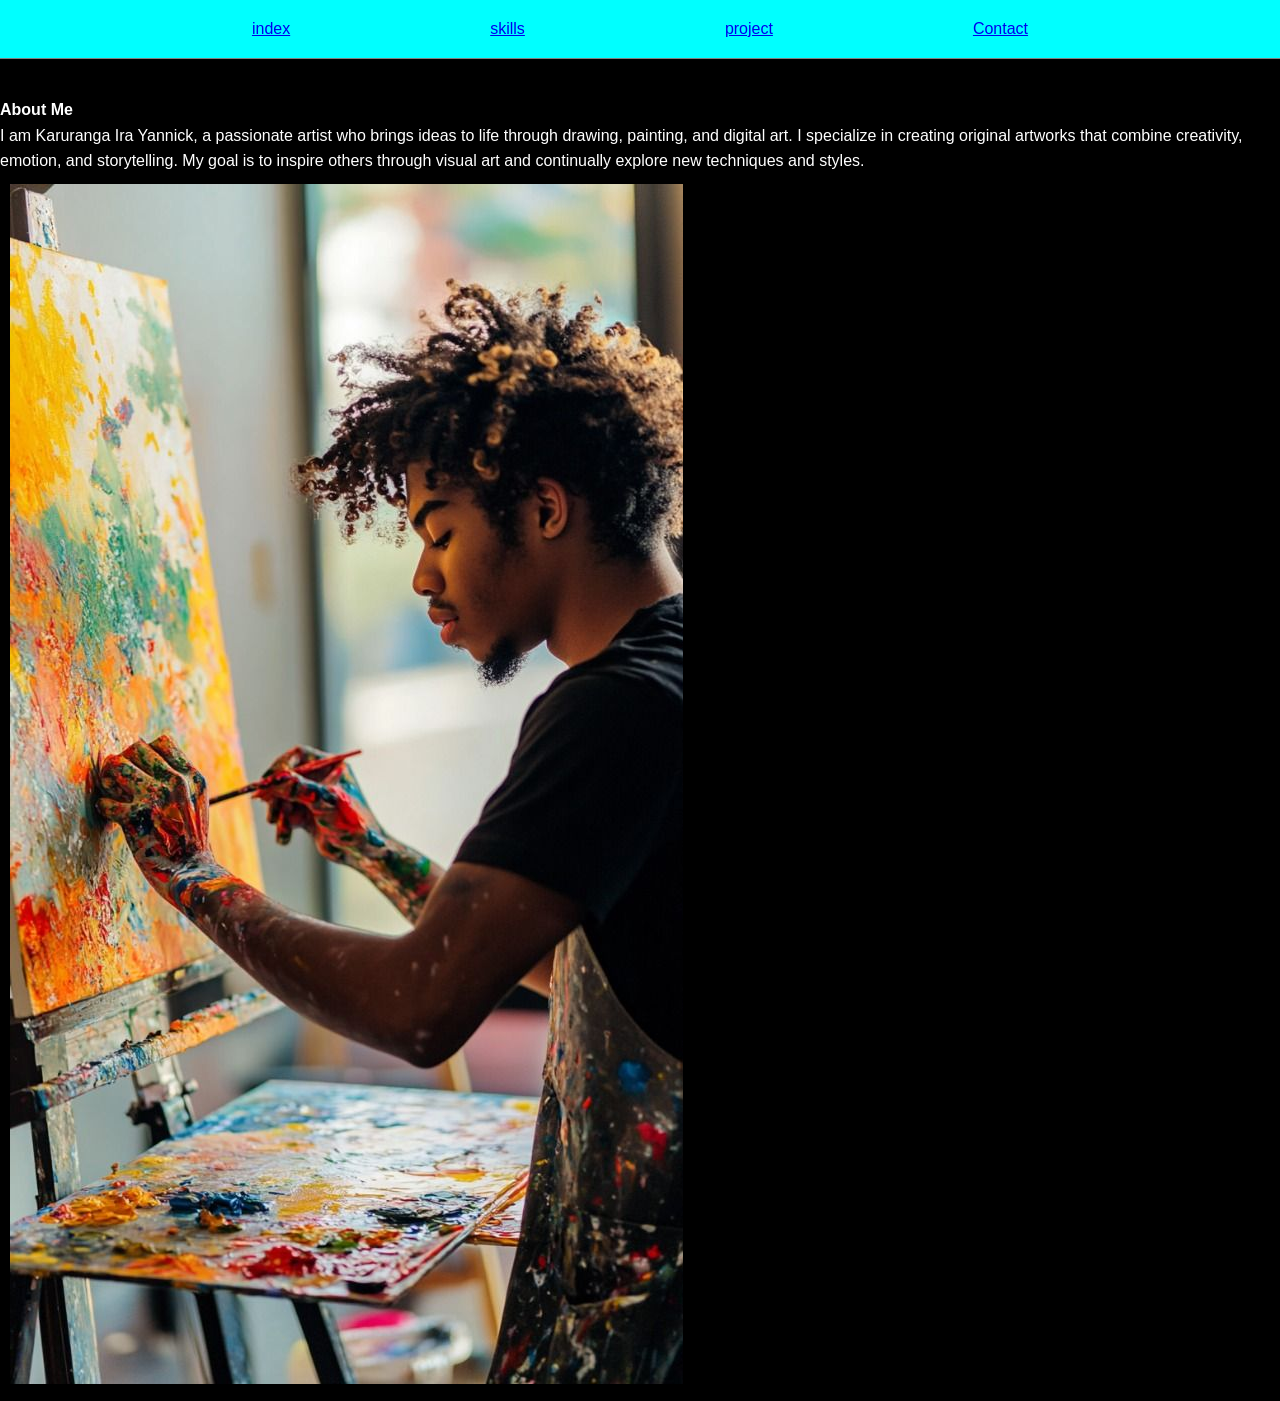
<file: about.html>
<!DOCTYPE html>
<html lang="en">
<head>
    <style>
        *{
    padding: 0;
    margin: 0;
    font-family: 'Segoe UI', Tahoma, Geneva, Verdana, sans-serif;
}
body{

     background-color: black;
    line-height: 1.6;
    
    
    
}

   
h1{
    font-size: 20px;
    color: aqua;
    
}
nav{
background-color:aqua;
display:flex;
justify-content: center;
gap: 12.5rem;
padding: 1rem;
border-bottom: 1px solid grey;
}
img {
    padding: 10px;
}
    </style>
     <nav>
        <a href="index.html"width="200" height="200">index</a>
    <a href="skills.html"width="200" height="200">skills</a>
    <a href="projects.html"width="200" height="200">project</a>
    <a href="contact.html"width="200" height="200">Contact</a>
</nav>

   
   
    


  
    
    <meta charset="UTF-8">
    <meta name="viewport" content="width=device-width, initial-scale=1.0">
    <title>Document</title>
</head>
<body>
    <section id="about">
    <h2>About Me</h2>
    
<p style="color: white;">
    <strong>About Me</strong><br>
     I am Karuranga Ira Yannick, a passionate artist who brings ideas to life through
        drawing, painting, and digital art. I specialize in creating original artworks
        that combine creativity, emotion, and storytelling. My goal is to inspire others
        through visual art and continually explore new techniques and styles.
   
</p>
</section>
<img src="dirty.jpg">
</body>
</html>
</file>
